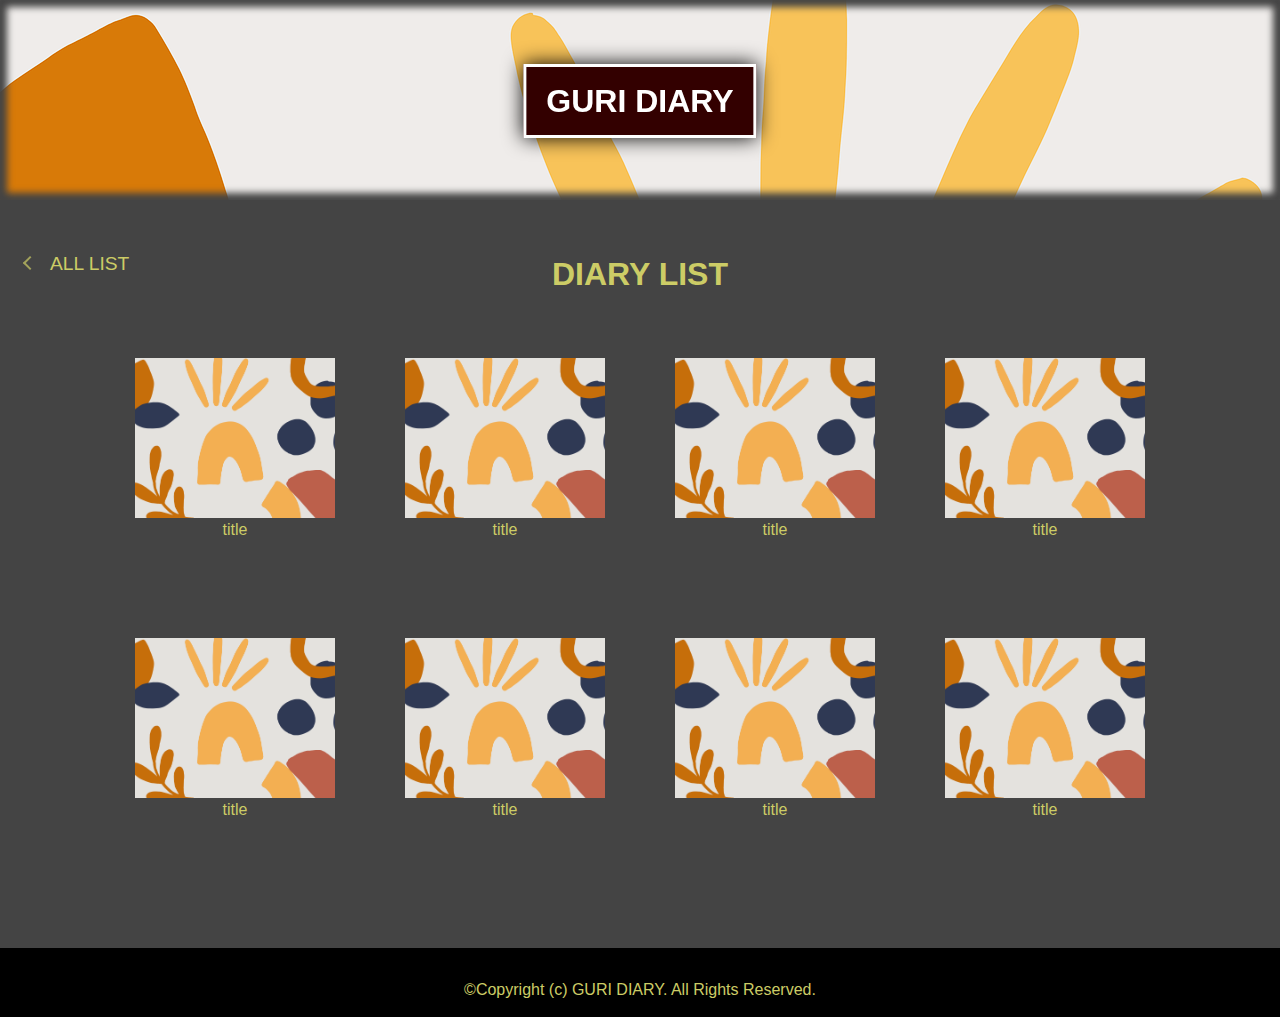
<file: article-list-diary.html>
<!DOCTYPE html>
<html lang="ja">
<head>
    <meta charset="UTF-8">
    <meta http-equiv="X-UA-Compatible" swiper-sdivde="IE=edge">
    <meta name="viewport" swiper-sdivde="width=device-width, initial-scale=1.0">
    <meta name="viewport" content="width=device-width,initial-scale=1">
    <link rel="icon" href="img/favicon.png">
    <link rel="stylesheet" href="css/article-list-genre.css">
    <link rel="stylesheet" href="css/sanitize.css">
    <title>GURI DIARY 日記</title>
</head>
<body>
    <header>
        <h1 class="article-site-title">GURI DIARY</h1>
    </header>

    <main class="article-list-main">
        <h2 class="article-list-title">DIARY LIST</h2>

        <div class="all-list-link">
            <a href="article-list.html">ALL LIST</a>
        </div>
        <div class="al-l-left">
            <span></span>
        </div>

        <!-- 記事のlinkを追加 -->
        <ul class="article-list">
            <li>
                <a href="article.html"><img src="img/background.png" alt="">title</a>
            </li>
            <li>
                <a href="article.html"><img src="img/background.png" alt="">title</a>
            </li>
            <li>
                <a href="article.html"><img src="img/background.png" alt="">title</a>
            </li>
            <li>
                <a href="article.html"><img src="img/background.png" alt="">title</a>
            </li>
            <li>
                <a href="article.html"><img src="img/background.png" alt="">title</a>
            </li>
            <li>
                <a href="article.html"><img src="img/background.png" alt="">title</a>
            </li>
            <li>
                <a href="article.html"><img src="img/background.png" alt="">title</a>
            </li>
            <li>
                <a href="article.html"><img src="img/background.png" alt="">title</a>
            </li>
        </ul>

        <div class="article-pagination">
            <!-- <a href=""><span class="p-left"></span></a>
            <p class="p-number">1 / 2</p>
            <a href=""><span class="p-right"></span></a> -->
        </div>    
    </main>

    <footer>
        <p>&copy;Copyright (c) GURI DIARY. All Rights Reserved.</p>
    </footer>
    
</body>
</html>
</file>
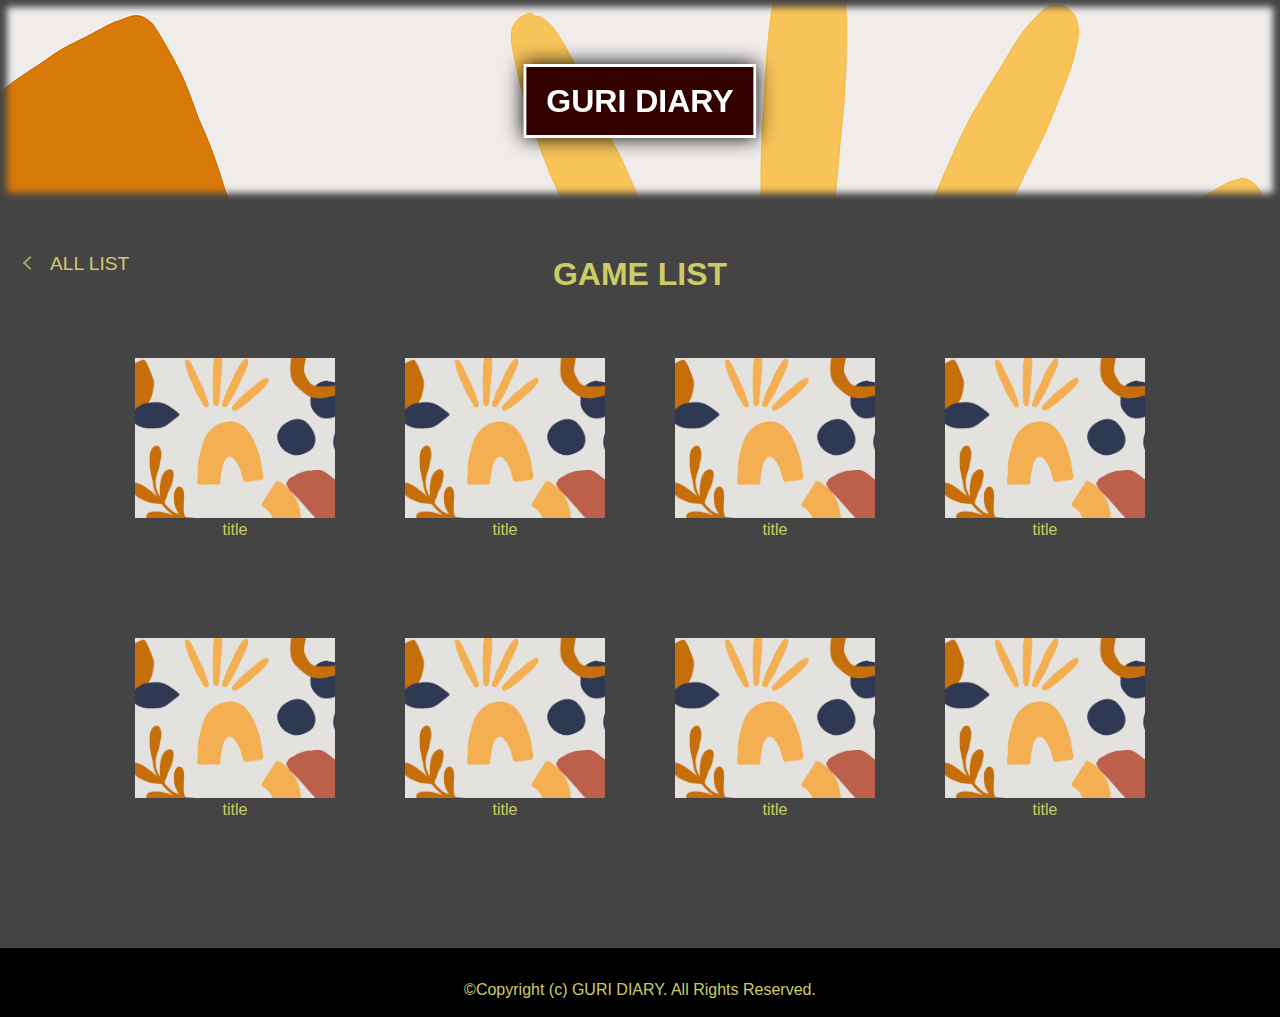
<file: article-list-game.html>
<!DOCTYPE html>
<html lang="ja">
<head>
    <meta charset="UTF-8">
    <meta http-equiv="X-UA-Compatible" swiper-sdivde="IE=edge">
    <meta name="viewport" swiper-sdivde="width=device-width, initial-scale=1.0">
    <meta name="viewport" content="width=device-width,initial-scale=1">
    <link rel="icon" href="img/favicon.png">
    <link rel="stylesheet" href="css/article-list-genre.css">
    <link rel="stylesheet" href="css/sanitize.css">
    <title>GURI DIARY</title>
</head>
<body>
    <header>
        <h1 class="article-site-title">GURI DIARY</h1>
    </header>

    <main class="article-list-main">
        <h2 class="article-list-title">GAME LIST</h2>
        
        <div class="all-list-link">
            <a href="article-list.html">ALL LIST</a>
        </div>
        <div class="al-l-left">
            <span></span>
        </div>

        <!-- 記事のlinkを追加 -->
        <ul class="article-list">
            <li>
                <a href="article.html"><img src="img/background.png" alt="">title</a>
            </li>
            <li>
                <a href="article.html"><img src="img/background.png" alt="">title</a>
            </li>
            <li>
                <a href="article.html"><img src="img/background.png" alt="">title</a>
            </li>
            <li>
                <a href="article.html"><img src="img/background.png" alt="">title</a>
            </li>
            <li>
                <a href="article.html"><img src="img/background.png" alt="">title</a>
            </li>
            <li>
                <a href="article.html"><img src="img/background.png" alt="">title</a>
            </li>
            <li>
                <a href="article.html"><img src="img/background.png" alt="">title</a>
            </li>
            <li>
                <a href="article.html"><img src="img/background.png" alt="">title</a>
            </li>
        </ul>

        <div class="article-pagination">
            <!-- <a href=""><span class="p-left"></span></a>
            <p class="p-number">1 / 2</p>
            <a href=""><span class="p-right"></span></a> -->
        </div>    
    </main>

    <footer>
        <p>&copy;Copyright (c) GURI DIARY. All Rights Reserved.</p>
    </footer>
    
</body>
</html>
</file>
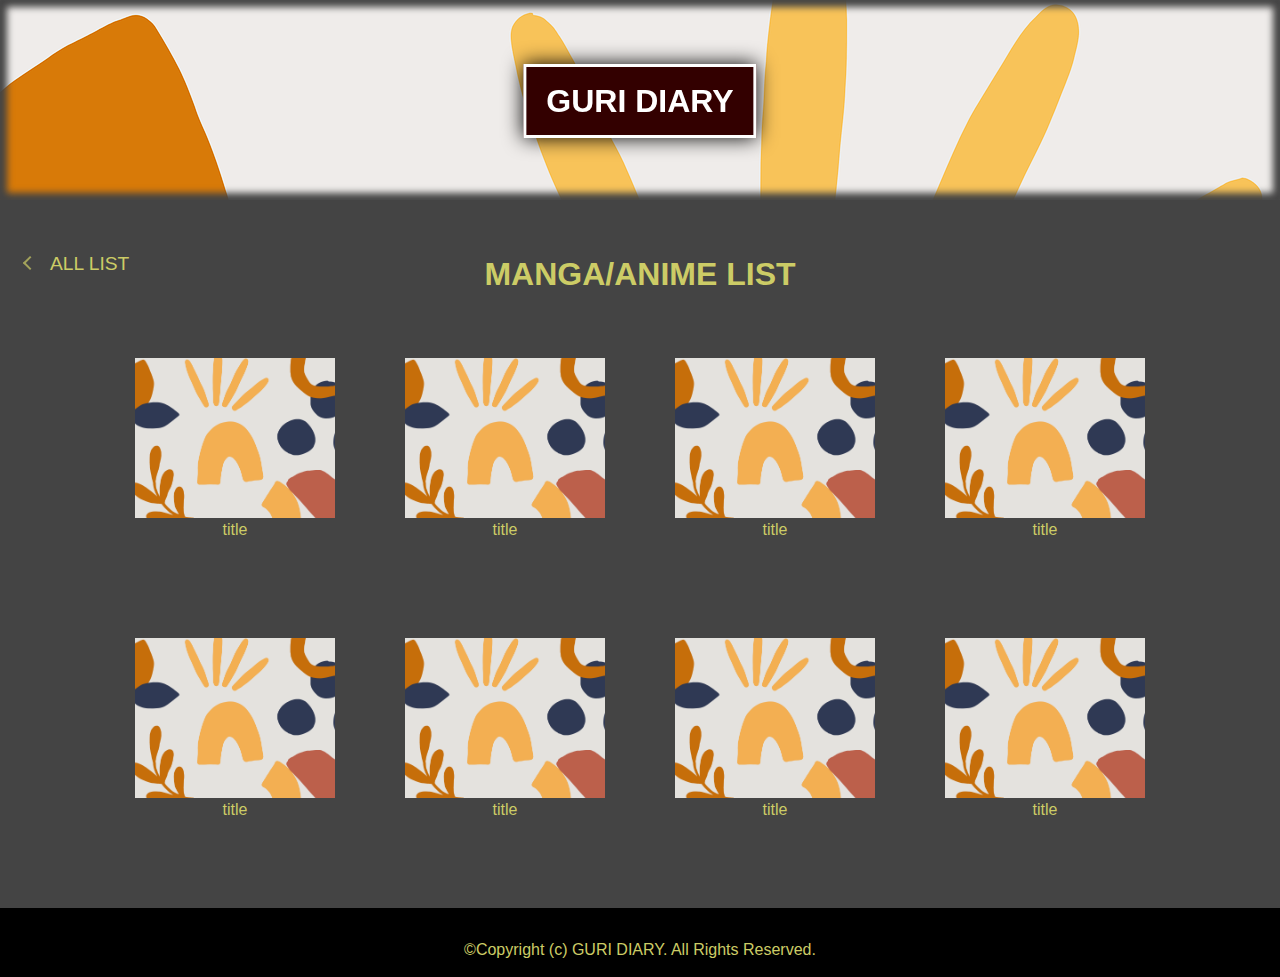
<file: article-list-mangaAnime.html>
<!DOCTYPE html>
<html lang="ja">
<head>
    <meta charset="UTF-8">
    <meta http-equiv="X-UA-Compatible" swiper-sdivde="IE=edge">
    <meta name="viewport" swiper-sdivde="width=device-width, initial-scale=1.0">
    <meta name="viewport" content="width=device-width,initial-scale=1">
    <link rel="icon" href="img/favicon.png">
    <link rel="stylesheet" href="css/article-list-genre.css">
    <link rel="stylesheet" href="css/sanitize.css">
    <title>GURI DIARY</title>
</head>
<body>
    <header>
        <h1 class="article-site-title">GURI DIARY</h1>
    </header>

    <main class="article-list-main">
        <h2 class="article-list-title">MANGA/ANIME LIST</h2>
        
        <div class="all-list-link">
            <a href="article-list.html">ALL LIST</a>
        </div>
        <div class="al-l-left">
            <span></span>
        </div>

        <!-- 記事のlinkを追加 -->
        <ul class="article-list">
            <li>
                <a href="article.html"><img src="img/background.png" alt="">title</a>
            </li>
            <li>
                <a href="article.html"><img src="img/background.png" alt="">title</a>
            </li>
            <li>
                <a href="article.html"><img src="img/background.png" alt="">title</a>
            </li>
            <li>
                <a href="article.html"><img src="img/background.png" alt="">title</a>
            </li>
            <li>
                <a href="article.html"><img src="img/background.png" alt="">title</a>
            </li>
            <li>
                <a href="article.html"><img src="img/background.png" alt="">title</a>
            </li>
            <li>
                <a href="article.html"><img src="img/background.png" alt="">title</a>
            </li>
            <li>
                <a href="article.html"><img src="img/background.png" alt="">title</a>
            </li>
        </ul>

        <!-- <div class="article-pagination">
            <a href=""><span class="p-left"></span></a>
            <p class="p-number">1 / 2</p>
            <a href=""><span class="p-right"></span></a>
        </div>     -->
    </main>

    <footer>
        <p>&copy;Copyright (c) GURI DIARY. All Rights Reserved.</p>
    </footer>
    
</body>
</html>
</file>
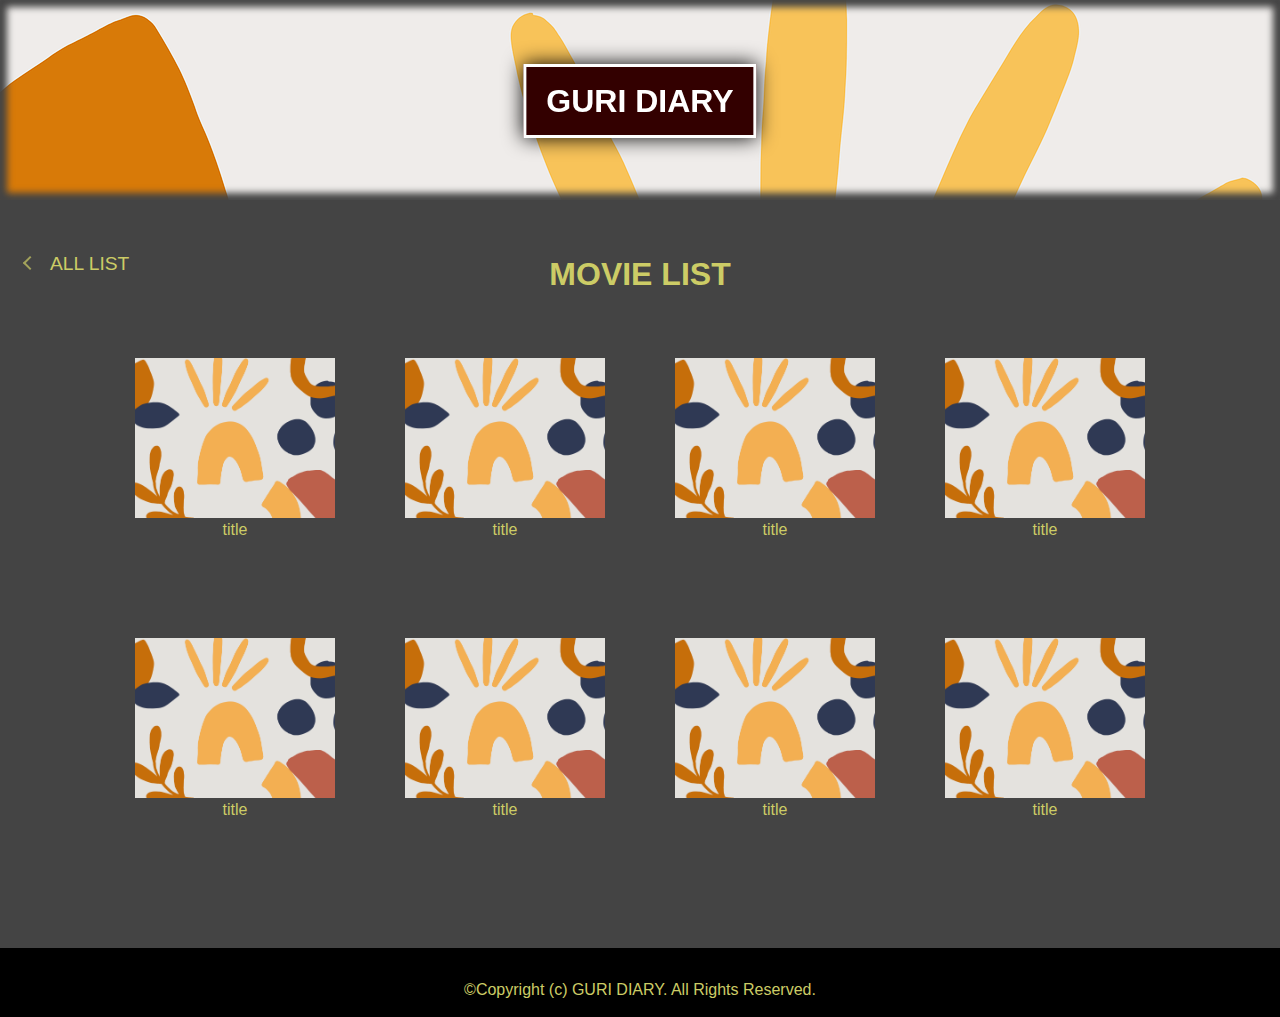
<file: article-list-movie.html>
<!DOCTYPE html>
<html lang="ja">
<head>
    <meta charset="UTF-8">
    <meta http-equiv="X-UA-Compatible" swiper-sdivde="IE=edge">
    <meta name="viewport" swiper-sdivde="width=device-width, initial-scale=1.0">
    <meta name="viewport" content="width=device-width,initial-scale=1">
    <link rel="icon" href="img/favicon.png">
    <link rel="stylesheet" href="css/article-list-genre.css">
    <link rel="stylesheet" href="css/sanitize.css">
    <title>GURI DIARY</title>
</head>
<body>
    <header>
        <h1 class="article-site-title">GURI DIARY</h1>
    </header>

    <main class="article-list-main">
        <h2 class="article-list-title">MOVIE LIST</h2>
        
        <div class="all-list-link">
            <a href="article-list.html">ALL LIST</a>
        </div>
        <div class="al-l-left">
            <span></span>
        </div>

        <!-- 記事のlinkを追加 -->
        <ul class="article-list">
            <li>
                <a href="article.html"><img src="img/background.png" alt="">title</a>
            </li>
            <li>
                <a href="article.html"><img src="img/background.png" alt="">title</a>
            </li>
            <li>
                <a href="article.html"><img src="img/background.png" alt="">title</a>
            </li>
            <li>
                <a href="article.html"><img src="img/background.png" alt="">title</a>
            </li>
            <li>
                <a href="article.html"><img src="img/background.png" alt="">title</a>
            </li>
            <li>
                <a href="article.html"><img src="img/background.png" alt="">title</a>
            </li>
            <li>
                <a href="article.html"><img src="img/background.png" alt="">title</a>
            </li>
            <li>
                <a href="article.html"><img src="img/background.png" alt="">title</a>
            </li>
        </ul>

        <div class="article-pagination">
            <!-- <a href=""><span class="p-left"></span></a>
            <p class="p-number">1 / 2</p>
            <a href=""><span class="p-right"></span></a> -->
        </div>    
    </main>

    <footer>
        <p>&copy;Copyright (c) GURI DIARY. All Rights Reserved.</p>
    </footer>
    
</body>
</html>
</file>
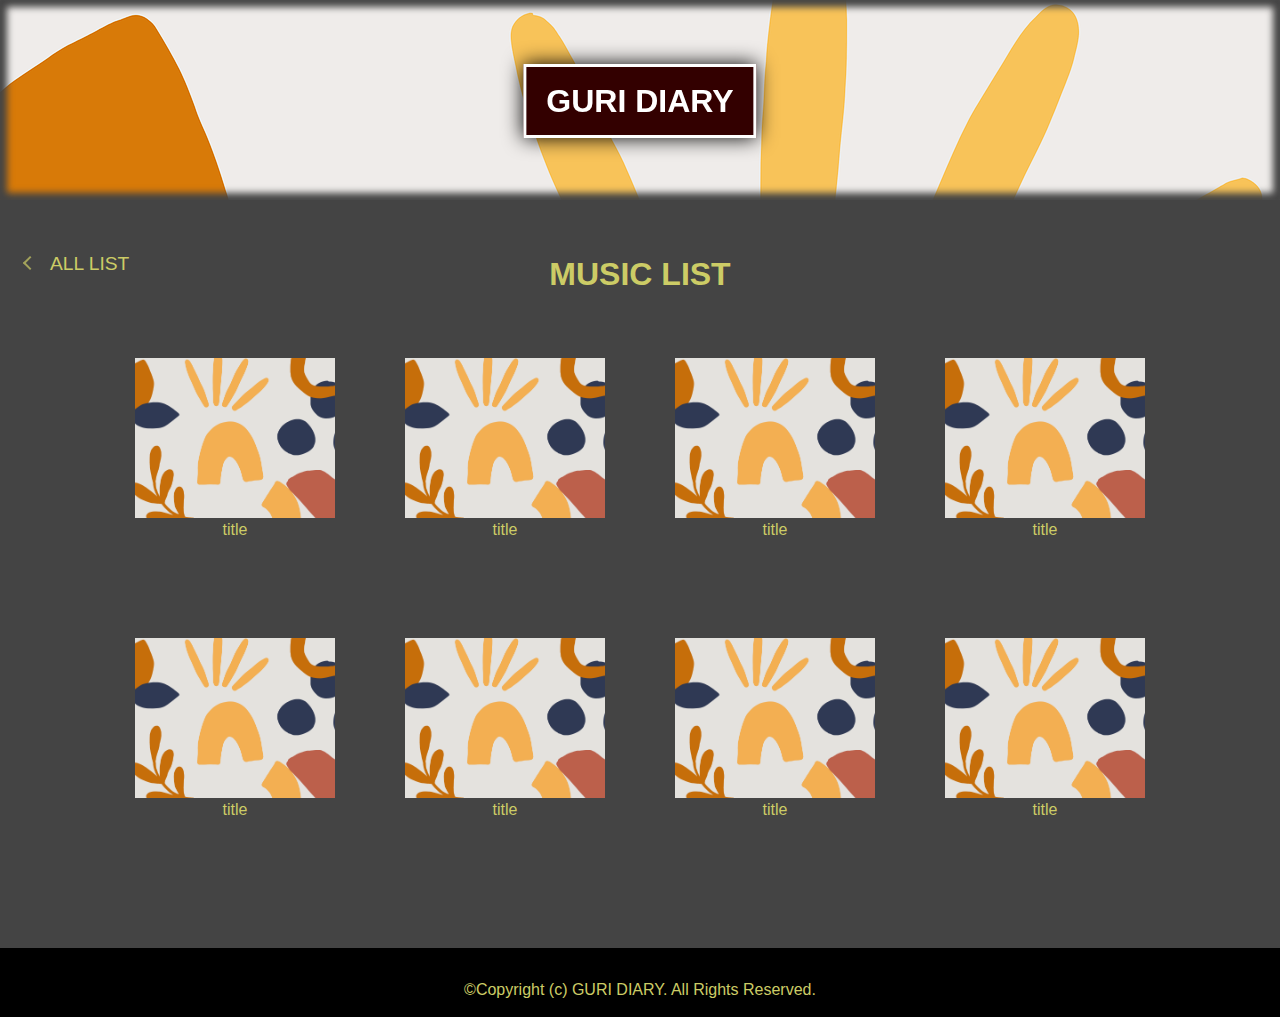
<file: article-list-music.html>
<!DOCTYPE html>
<html lang="ja">
<head>
    <meta charset="UTF-8">
    <meta http-equiv="X-UA-Compatible" swiper-sdivde="IE=edge">
    <meta name="viewport" swiper-sdivde="width=device-width, initial-scale=1.0">
    <meta name="viewport" content="width=device-width,initial-scale=1">

    <link rel="icon" href="img/favicon.png">
    <link rel="stylesheet" href="css/article-list-genre.css">
    <link rel="stylesheet" href="css/sanitize.css">
    <title>GURI DIARY</title>
</head>
<body>
    <header>
        <h1 class="article-site-title">GURI DIARY</h1>
    </header>

    <main class="article-list-main">
        <h2 class="article-list-title">MUSIC LIST</h2>

        <div class="all-list-link">
            <a href="article-list.html">ALL LIST</a>
        </div>
        <div class="al-l-left">
            <span></span>
        </div>
        
        <!-- 記事のlinkを追加 -->
        <ul class="article-list">
            <li>
                <a href="article.html"><img src="img/background.png" alt="">title</a>
            </li>
            <li>
                <a href="article.html"><img src="img/background.png" alt="">title</a>
            </li>
            <li>
                <a href="article.html"><img src="img/background.png" alt="">title</a>
            </li>
            <li>
                <a href="article.html"><img src="img/background.png" alt="">title</a>
            </li>
            <li>
                <a href="article.html"><img src="img/background.png" alt="">title</a>
            </li>
            <li>
                <a href="article.html"><img src="img/background.png" alt="">title</a>
            </li>
            <li>
                <a href="article.html"><img src="img/background.png" alt="">title</a>
            </li>
            <li>
                <a href="article.html"><img src="img/background.png" alt="">title</a>
            </li>
        </ul>

        <div class="article-pagination">
            <!-- <a href=""><span class="p-left"></span></a>
            <p class="p-number">1 / 2</p>
            <a href=""><span class="p-right"></span></a> -->
        </div>    
    </main>

    <footer>
        <p>&copy;Copyright (c) GURI DIARY. All Rights Reserved.</p>
    </footer>
    
</body>
</html>
</file>
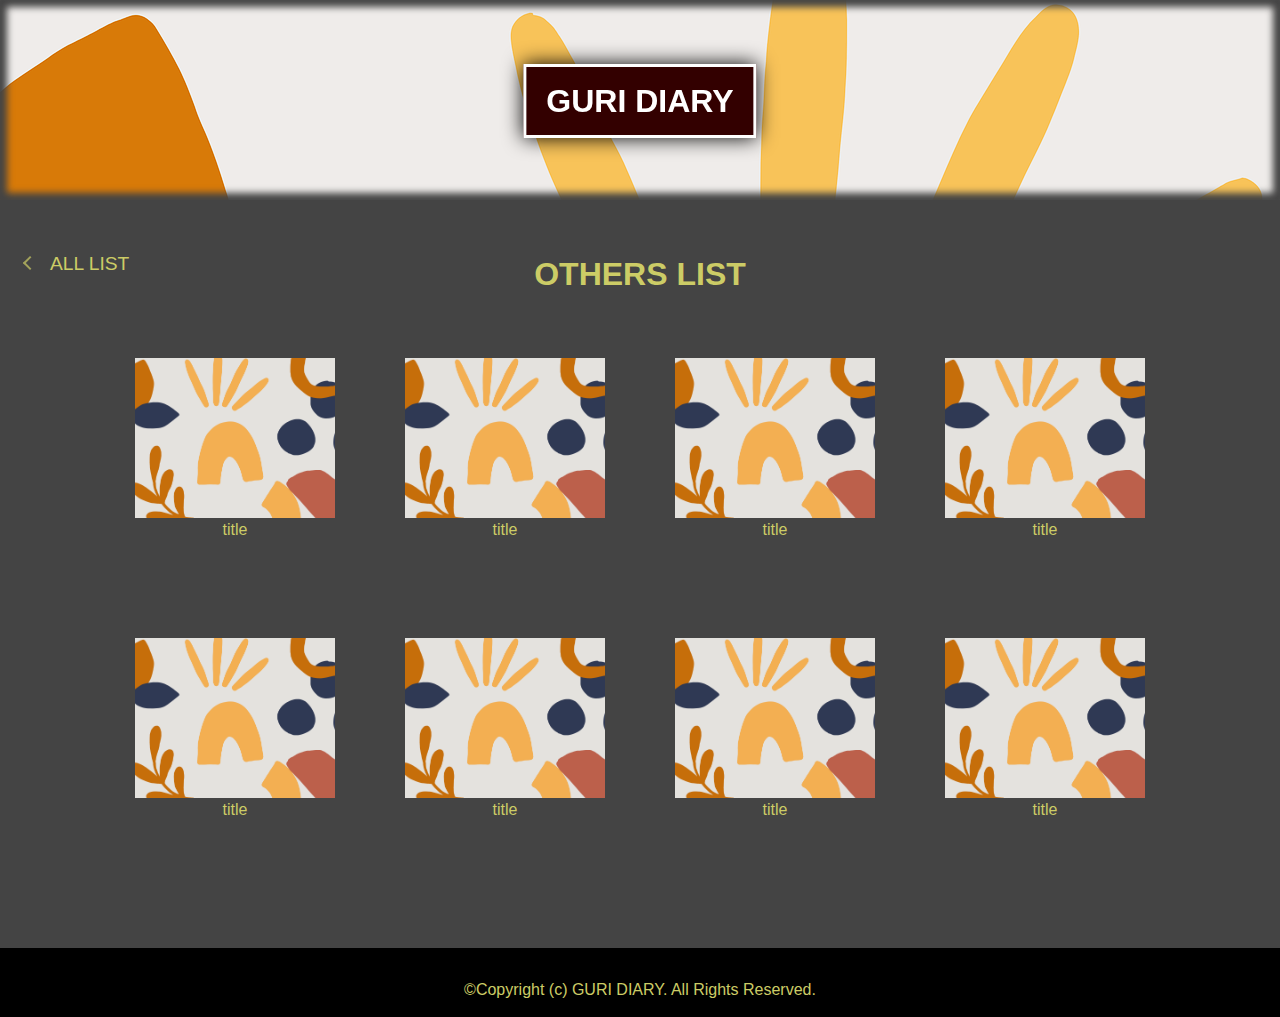
<file: article-list-others.html>
<!DOCTYPE html>
<html lang="ja">
<head>
    <meta charset="UTF-8">
    <meta http-equiv="X-UA-Compatible" swiper-sdivde="IE=edge">
    <meta name="viewport" swiper-sdivde="width=device-width, initial-scale=1.0">
    <meta name="viewport" content="width=device-width,initial-scale=1">

    <link rel="icon" href="img/favicon.png">
    <link rel="stylesheet" href="css/article-list-genre.css">
    <link rel="stylesheet" href="css/sanitize.css">
    <title>GURI DIARY</title>
</head>
<body>
    <header>
        <h1 class="article-site-title">GURI DIARY</h1>
    </header>

    <main class="article-list-main">
        <h2 class="article-list-title">OTHERS LIST</h2>

        <div class="all-list-link">
            <a href="article-list.html">ALL LIST</a>
        </div>
        <div class="al-l-left">
            <span></span>
        </div>
        
        <!-- 記事のlinkを追加 -->
        <ul class="article-list">
            <li>
                <a href="article.html"><img src="img/background.png" alt="">title</a>
            </li>
            <li>
                <a href="article.html"><img src="img/background.png" alt="">title</a>
            </li>
            <li>
                <a href="article.html"><img src="img/background.png" alt="">title</a>
            </li>
            <li>
                <a href="article.html"><img src="img/background.png" alt="">title</a>
            </li>
            <li>
                <a href="article.html"><img src="img/background.png" alt="">title</a>
            </li>
            <li>
                <a href="article.html"><img src="img/background.png" alt="">title</a>
            </li>
            <li>
                <a href="article.html"><img src="img/background.png" alt="">title</a>
            </li>
            <li>
                <a href="article.html"><img src="img/background.png" alt="">title</a>
            </li>
        </ul>

        <div class="article-pagination">
            <!-- <a href=""><span class="p-left"></span></a>
            <p class="p-number">1 / 2</p>
            <a href=""><span class="p-right"></span></a> -->
        </div>    
    </main>

    <footer>
        <p>&copy;Copyright (c) GURI DIARY. All Rights Reserved.</p>
    </footer>
    
</body>
</html>
</file>
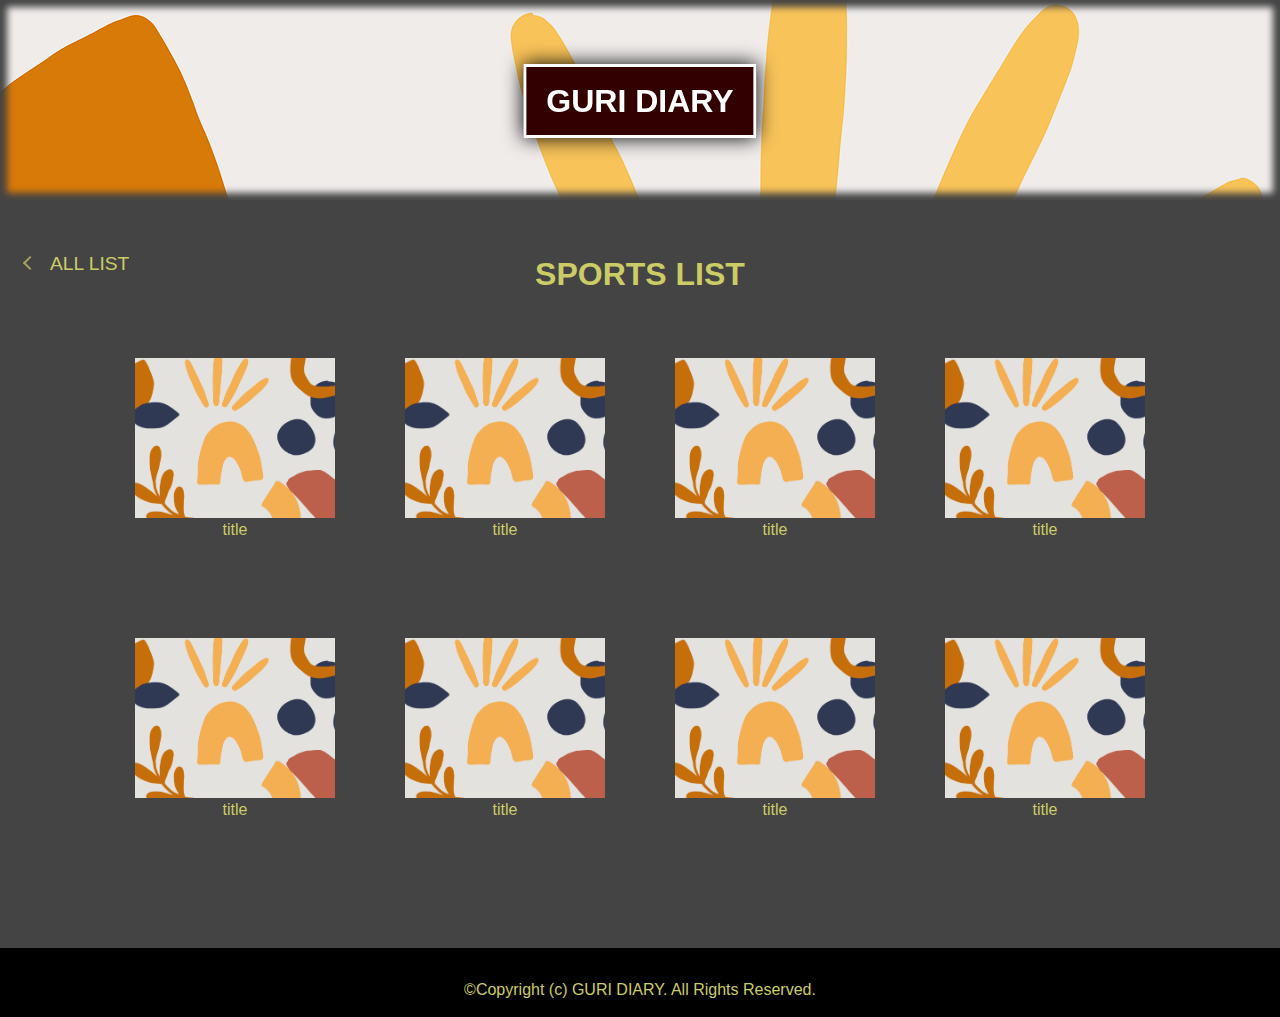
<file: article-list-sports.html>
<!DOCTYPE html>
<html lang="ja">
<head>
    <meta charset="UTF-8">
    <meta http-equiv="X-UA-Compatible" swiper-sdivde="IE=edge">
    <meta name="viewport" swiper-sdivde="width=device-width, initial-scale=1.0">
    <meta name="viewport" content="width=device-width,initial-scale=1">

    <link rel="icon" href="img/favicon.png">
    <link rel="stylesheet" href="css/article-list-genre.css">
    <link rel="stylesheet" href="css/sanitize.css">
    <title>GURI DIARY</title>
</head>
<body>
    <header>
        <h1 class="article-site-title">GURI DIARY</h1>
    </header>

    <main class="article-list-main">
        <h2 class="article-list-title">SPORTS LIST</h2>

        <div class="all-list-link">
            <a href="article-list.html">ALL LIST</a>
        </div>
        <div class="al-l-left">
            <span></span>
        </div>
        
        <!-- 記事のlinkを追加 -->
        <ul class="article-list">
            <li>
                <a href="article.html"><img src="img/background.png" alt="">title</a>
            </li>
            <li>
                <a href="article.html"><img src="img/background.png" alt="">title</a>
            </li>
            <li>
                <a href="article.html"><img src="img/background.png" alt="">title</a>
            </li>
            <li>
                <a href="article.html"><img src="img/background.png" alt="">title</a>
            </li>
            <li>
                <a href="article.html"><img src="img/background.png" alt="">title</a>
            </li>
            <li>
                <a href="article.html"><img src="img/background.png" alt="">title</a>
            </li>
            <li>
                <a href="article.html"><img src="img/background.png" alt="">title</a>
            </li>
            <li>
                <a href="article.html"><img src="img/background.png" alt="">title</a>
            </li>
        </ul>

        <div class="article-pagination">
            <!-- <a href=""><span class="p-left"></span></a>
            <p class="p-number">1 / 2</p>
            <a href=""><span class="p-right"></span></a> -->
        </div>    
    </main>

    <footer>
        <p>&copy;Copyright (c) GURI DIARY. All Rights Reserved.</p>
    </footer>
    
</body>
</html>
</file>
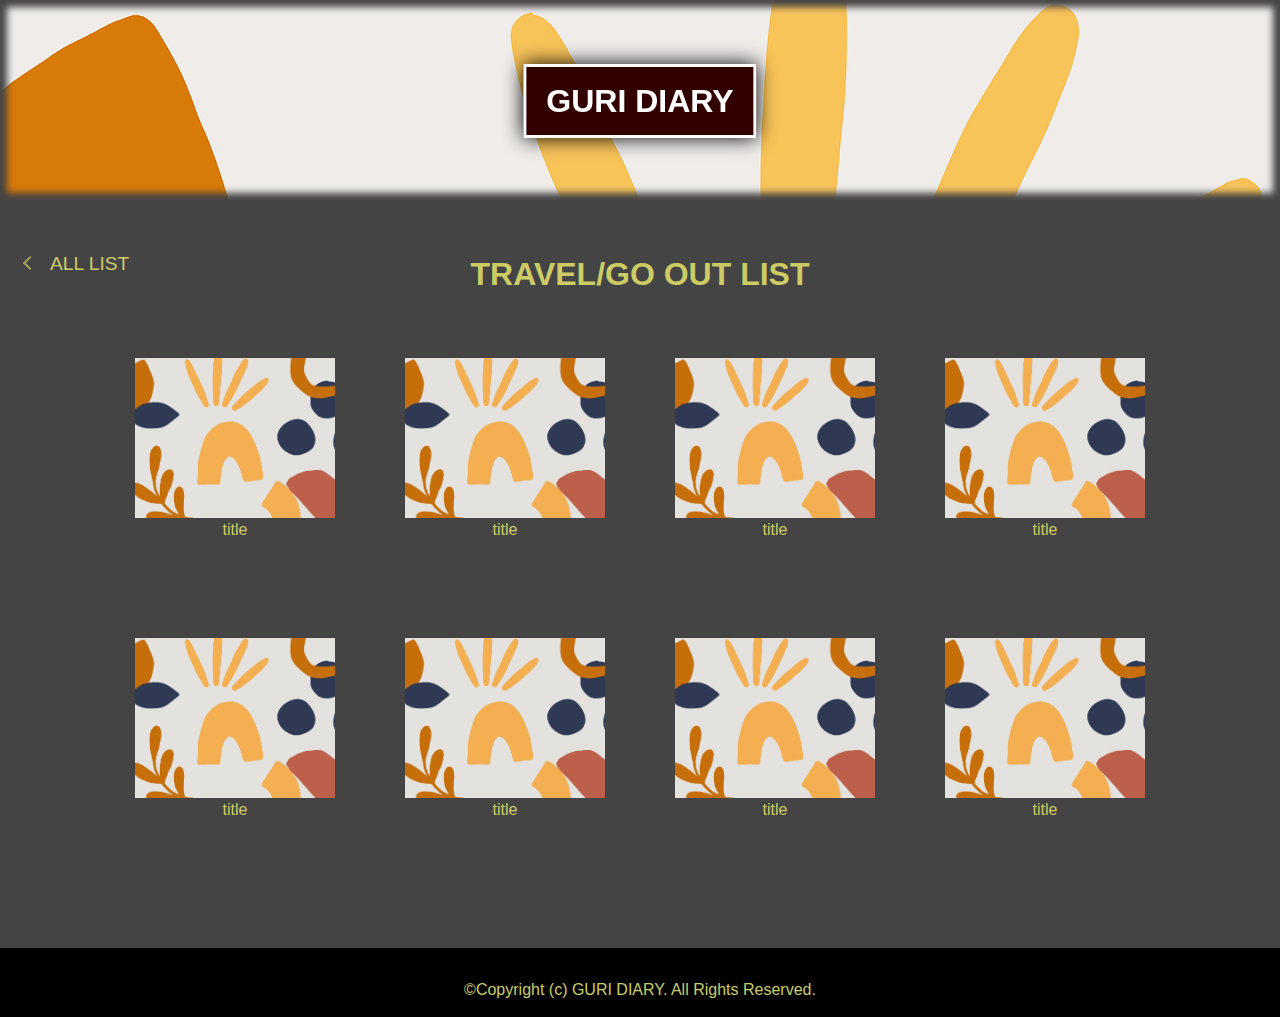
<file: article-list-travelGoOut.html>
<!DOCTYPE html>
<html lang="ja">
<head>
    <meta charset="UTF-8">
    <meta http-equiv="X-UA-Compatible" swiper-sdivde="IE=edge">
    <meta name="viewport" swiper-sdivde="width=device-width, initial-scale=1.0">
    <meta name="viewport" content="width=device-width,initial-scale=1">

    <link rel="icon" href="img/favicon.png">
    <link rel="stylesheet" href="css/article-list-genre.css">
    <link rel="stylesheet" href="css/sanitize.css">
    <title>GURI DIARY</title>
</head>
<body>
    <header>
        <h1 class="article-site-title">GURI DIARY</h1>
    </header>

    <main class="article-list-main">
        <h2 class="article-list-title">TRAVEL/GO OUT LIST</h2>

        <div class="all-list-link">
            <a href="article-list.html">ALL LIST</a>
        </div>
        <div class="al-l-left">
            <span></span>
        </div>
        
        <!-- 記事のlinkを追加 -->
        <ul class="article-list">
            <li>
                <a href="article.html"><img src="img/background.png" alt="">title</a>
            </li>
            <li>
                <a href="article.html"><img src="img/background.png" alt="">title</a>
            </li>
            <li>
                <a href="article.html"><img src="img/background.png" alt="">title</a>
            </li>
            <li>
                <a href="article.html"><img src="img/background.png" alt="">title</a>
            </li>
            <li>
                <a href="article.html"><img src="img/background.png" alt="">title</a>
            </li>
            <li>
                <a href="article.html"><img src="img/background.png" alt="">title</a>
            </li>
            <li>
                <a href="article.html"><img src="img/background.png" alt="">title</a>
            </li>
            <li>
                <a href="article.html"><img src="img/background.png" alt="">title</a>
            </li>
        </ul>

        <div class="article-pagination">
            <!-- <a href=""><span class="p-left"></span></a>
            <p class="p-number">1 / 2</p>
            <a href=""><span class="p-right"></span></a> -->
        </div>    
    </main>

    <footer>
        <p>&copy;Copyright (c) GURI DIARY. All Rights Reserved.</p>
    </footer>
    
</body>
</html>
</file>
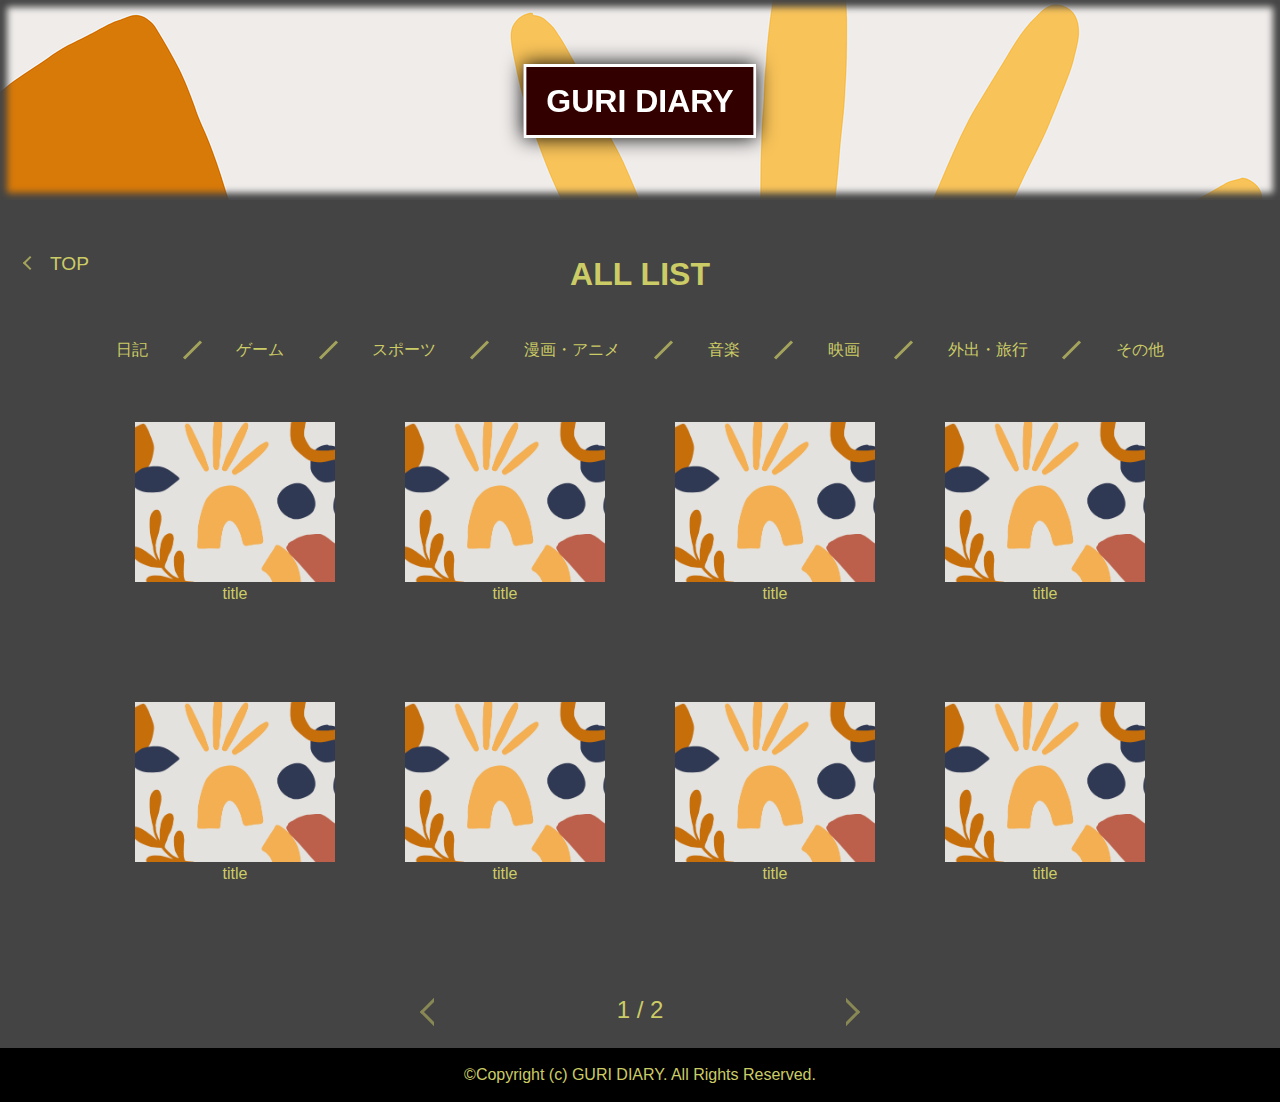
<file: article-list.html>
<!DOCTYPE html>
<html lang="ja">
<head>
    <meta charset="UTF-8">
    <meta http-equiv="X-UA-Compatible" swiper-sdivde="IE=edge">
    <meta name="viewport" swiper-sdivde="width=device-width, initial-scale=1.0">
    <meta name="viewport" content="width=device-width,initial-scale=1">
    <link rel="icon" href="img/favicon.png">
    <link rel="stylesheet" href="css/article-list.css">
    <link rel="stylesheet" href="css/sanitize.css">
    <title>GURI DIARY</title>
</head>
<body>
    <header>
        <h1 class="article-site-title">GURI DIARY</h1>
    </header>

    <main class="article-list-main">
        <h2 class="article-list-title">ALL LIST</h2>

        <div class="all-list-link">
            <a href="index.html">TOP</a>
        </div>
        <div class="al-l-left">
            <span></span>
        </div>

        <ul class="article-nav">
            <li><a href="article-list-diary.html">日記</a></li>
            <span class="separation"></span>
            <li><a href="article-list-game.html">ゲーム</a></li>
            <span class="separation"></span>
            <li><a href="article-list-sports.html">スポーツ</a></li>
            <span class="separation"></span>
            <li><a href="article-list-mangaAnime.html">漫画・アニメ</a></li>
            <span class="separation"></span>
            <li><a href="article-list-music.html">音楽</a></li>
            <span class="separation"></span>
            <li><a href="article-list-movie.html">映画</a></li>
            <span class="separation"></span>
            <li><a href="article-list-travelGoOut.html">外出・旅行</a></li>
            <span class="separation"></span>
            <li><a href="article-list-others.html">その他</a></li>
        </ul>
        
        <!-- 記事のlinkを追加 -->
        <ul class="article-list">
            <li>
                <a href="article.html"><img src="img/background.png" alt="">title</a>
            </li>
            <li>
                <a href="article.html"><img src="img/background.png" alt="">title</a>
            </li>
            <li>
                <a href="article.html"><img src="img/background.png" alt="">title</a>
            </li>
            <li>
                <a href="article.html"><img src="img/background.png" alt="">title</a>
            </li>
            <li>
                <a href="article.html"><img src="img/background.png" alt="">title</a>
            </li>
            <li>
                <a href="article.html"><img src="img/background.png" alt="">title</a>
            </li>
            <li>
                <a href="article.html"><img src="img/background.png" alt="">title</a>
            </li>
            <li>
                <a href="article.html"><img src="img/background.png" alt="">title</a>
            </li>
        </ul>

        <div class="article-pagination">
            <a href="#"><span class="p-left"></span></a>
            <p class="p-number">1 / 2</p>
            <a href="article-list2.html"><span class="p-right"></span></a>
        </div>
    </main>

    <footer>
        <p>&copy;Copyright (c) GURI DIARY. All Rights Reserved.</p>
    </footer>
    
</body>
</html>
</file>
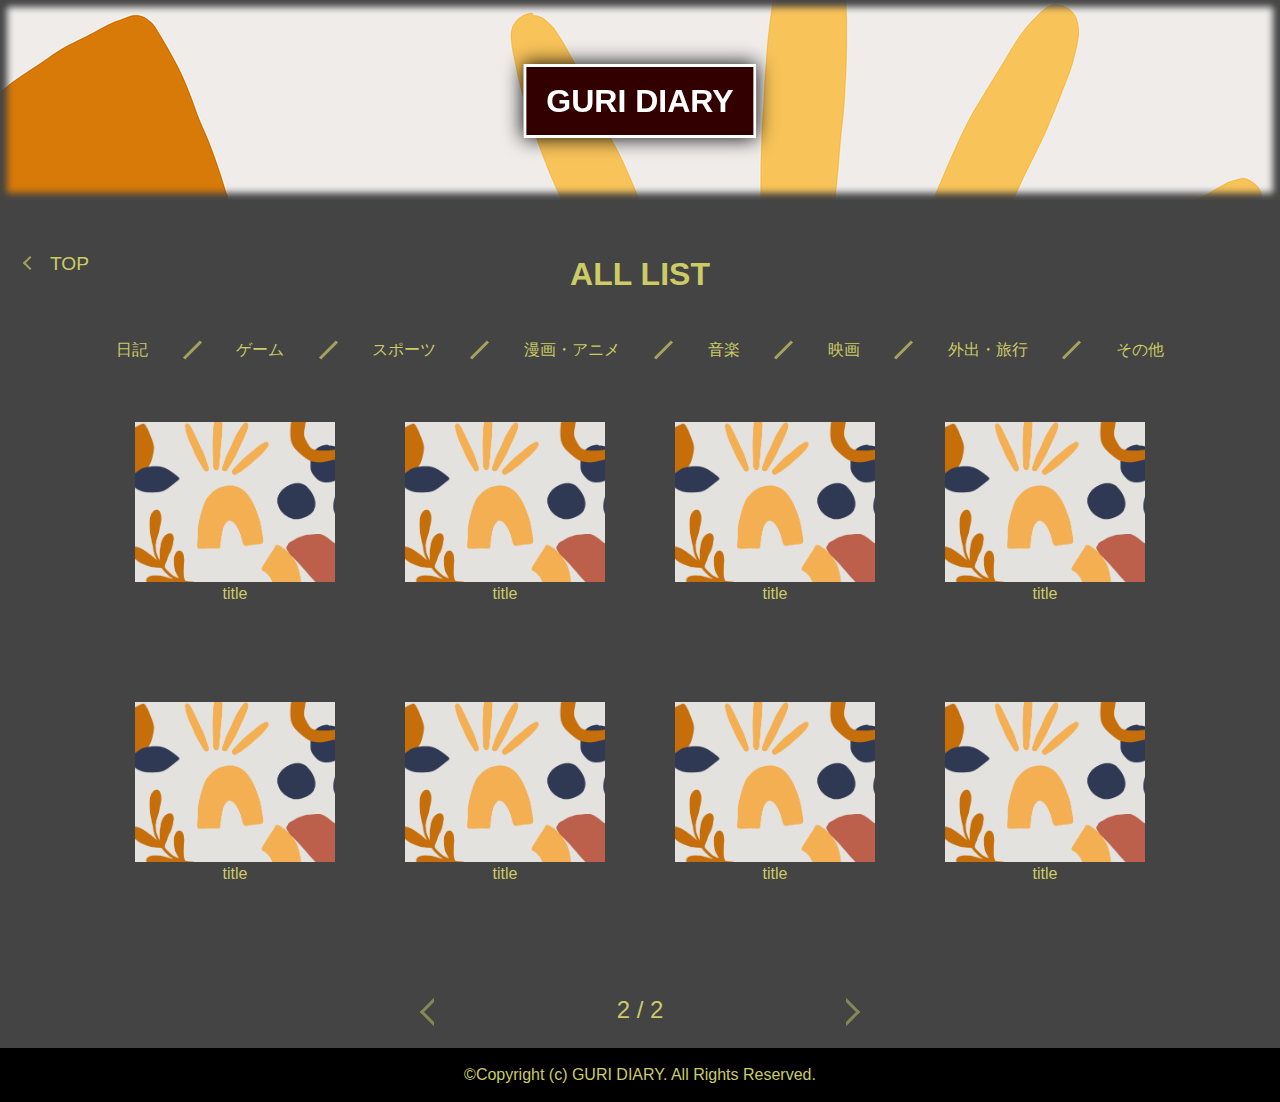
<file: article-list2.html>
<!DOCTYPE html>
<html lang="ja">
<head>
    <meta charset="UTF-8">
    <meta http-equiv="X-UA-Compatible" swiper-sdivde="IE=edge">
    <meta name="viewport" swiper-sdivde="width=device-width, initial-scale=1.0">
    <meta name="viewport" content="width=device-width,initial-scale=1">
    <link rel="icon" href="img/favicon.png">
    <link rel="stylesheet" href="css/article-list.css">
    <link rel="stylesheet" href="css/sanitize.css">
    <title>GURI DIARY</title>
</head>
<body>
    <header>
        <h1 class="article-site-title">GURI DIARY</h1>
    </header>

    <main class="article-list-main">
        <h2 class="article-list-title">ALL LIST</h2>

        <div class="all-list-link">
            <a href="index.html">TOP</a>
        </div>
        <div class="al-l-left">
            <span></span>
        </div>

        <ul class="article-nav">
            <li><a href="article-list-diary.html">日記</a></li>
            <span class="separation"></span>
            <li><a href="article-list-game.html">ゲーム</a></li>
            <span class="separation"></span>
            <li><a href="article-list-sports.html">スポーツ</a></li>
            <span class="separation"></span>
            <li><a href="article-list-mangaAnime.html">漫画・アニメ</a></li>
            <span class="separation"></span>
            <li><a href="article-list-music.html">音楽</a></li>
            <span class="separation"></span>
            <li><a href="article-list-movie.html">映画</a></li>
            <span class="separation"></span>
            <li><a href="article-list-travelGoOut.html">外出・旅行</a></li>
            <span class="separation"></span>
            <li><a href="article-list-others.html">その他</a></li>
        </ul>
        
        <!-- 記事のlinkを追加 -->
        <ul class="article-list">
            <li>
                <a href="article.html"><img src="img/background.png" alt="">title</a>
            </li>
            <li>
                <a href="article.html"><img src="img/background.png" alt="">title</a>
            </li>
            <li>
                <a href="article.html"><img src="img/background.png" alt="">title</a>
            </li>
            <li>
                <a href="article.html"><img src="img/background.png" alt="">title</a>
            </li>
            <li>
                <a href="article.html"><img src="img/background.png" alt="">title</a>
            </li>
            <li>
                <a href="article.html"><img src="img/background.png" alt="">title</a>
            </li>
            <li>
                <a href="article.html"><img src="img/background.png" alt="">title</a>
            </li>
            <li>
                <a href="article.html"><img src="img/background.png" alt="">title</a>
            </li>
        </ul>

        <div class="article-pagination">
            <a href="article-list.html"><span class="p-left"></span></a>
            <p class="p-number">2 / 2</p>
            <a href="#"><span class="p-right"></span></a>
        </div>
    </main>

    <footer>
        <p>&copy;Copyright (c) GURI DIARY. All Rights Reserved.</p>
    </footer>
    
</body>
</html>
</file>
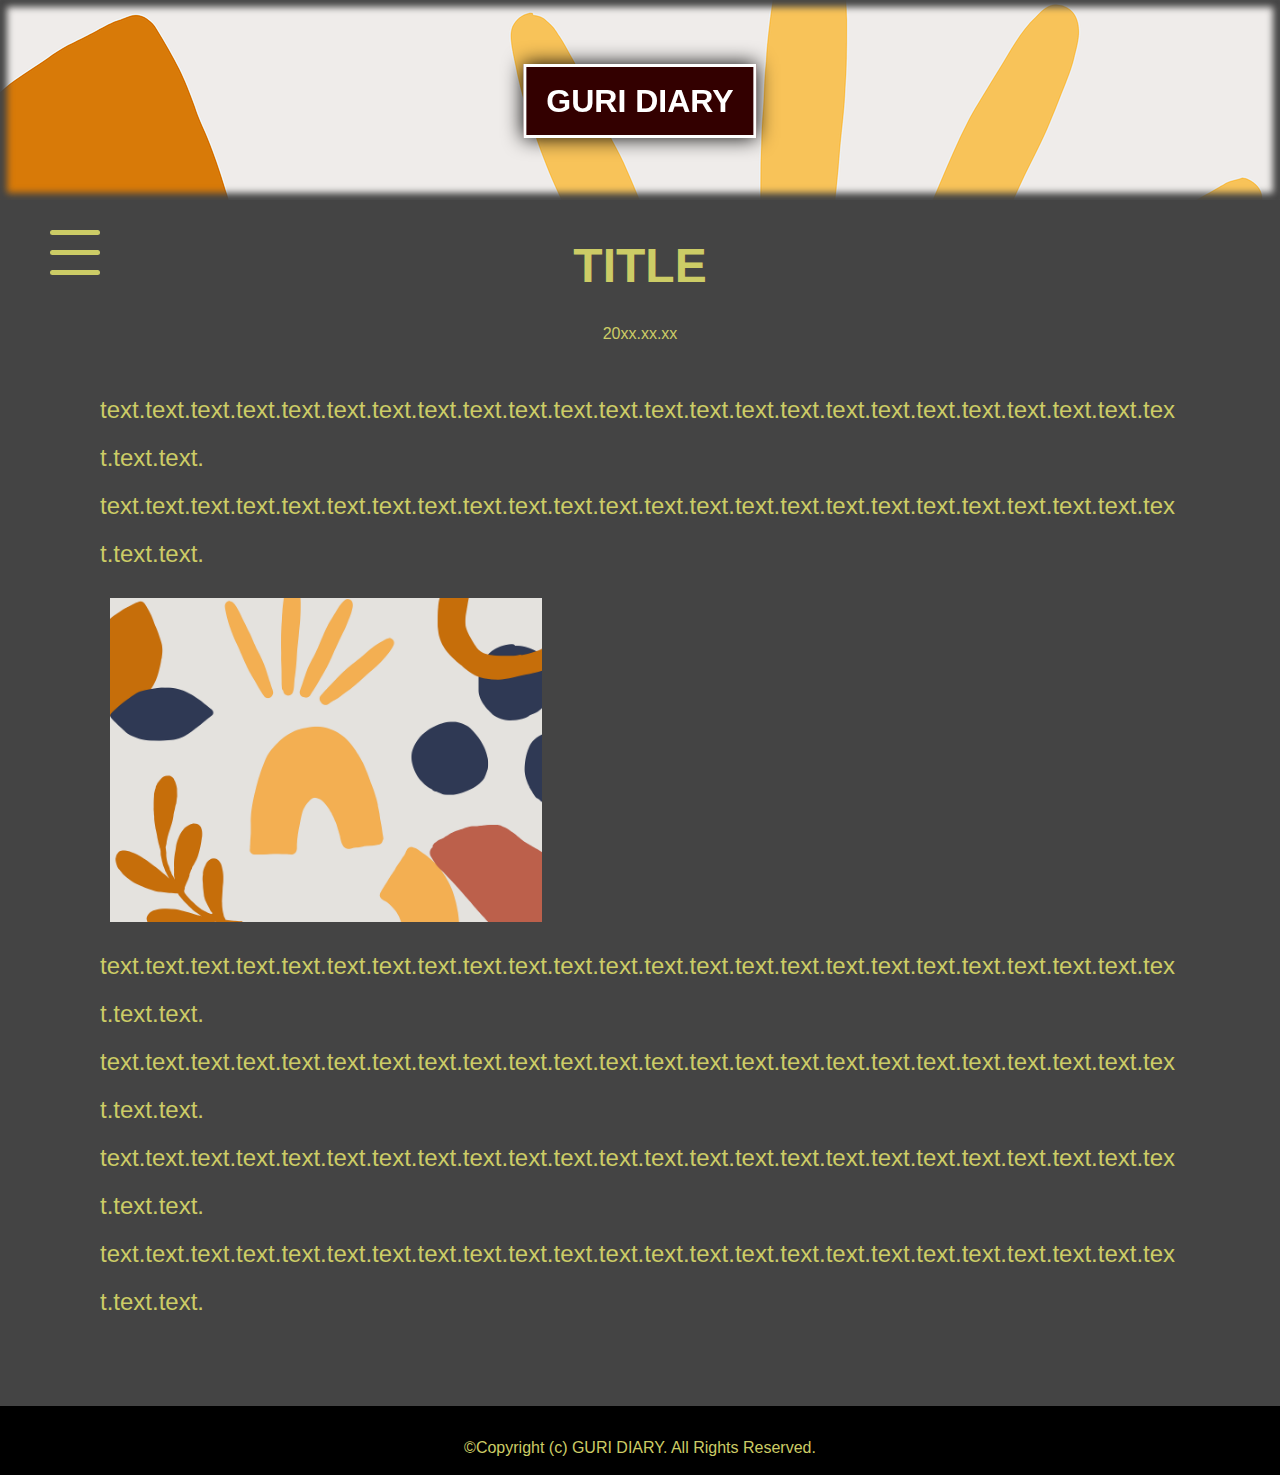
<file: article.html>
<!DOCTYPE html>
<html lang="ja">
<head>
    <meta charset="UTF-8">
    <meta http-equiv="X-UA-Compatible" swiper-sdivde="IE=edge">
    <meta name="viewport" swiper-sdivde="width=device-width, initial-scale=1.0">
    <meta name="viewport" content="width=device-width,initial-scale=1">
    <link rel="icon" href="img/favicon.png">
    <link rel="stylesheet" href="css/article-style.css">
    <link rel="stylesheet" href="css/sanitize.css">
    <title>GURI DIARY</title>
</head>
<body>
    <header>
        <h1 class="article-site-title">GURI DIARY</h1>
    </header>

    <nav id="nav">
        <h2 class="nav-title">GENRE</h2>
        <div class="hamburger-wrapper">
            <ul class="hamburger-menu">
                <li><a href="article-list-diary.html">日記</a></li>
                <li><a href="article-list-game.html">ゲーム</a></li>
                <li><a href="article-list-sports.html">スポーツ</a></li>
                <li><a href="article-list-mangaAnime.html">漫画・アニメ</a></li>
                <li><a href="article-list-music.html">音楽</a></li>
                <li><a href="article-list-movie.html">映画</a></li>
                <li><a href="article-list-travelGoOut.html">外出・旅行</a></li>
                <li><a href="article-list-others.html">その他</a></li>
            </ul>
        </div>
        <div class="all-list-link">
            <a href="article-list.html">ALL LIST</a>
        </div>
    </nav>

    <div id="hamburger">
        <span id="line1" class="line-visual"></span>
        <span id="line2" class="line-visual"></span>
        <span id="line3" class="line-visual"></span>
    </div>

    <main>
        <!-- タイトル -->
        <h2 class="article-title">TITLE</h2>
        <!-- 日付 -->
        <div class="date">
            <p>20xx.xx.xx</p>
        </div>
        <!-- 記事 -->
        <div class="article">
            <p>
                text.text.text.text.text.text.text.text.text.text.text.text.text.text.text.text.text.text.text.text.text.text.text.text.text.text. <br>
                text.text.text.text.text.text.text.text.text.text.text.text.text.text.text.text.text.text.text.text.text.text.text.text.text.text. <br>
                <img src="img/background.png" alt="">               
                text.text.text.text.text.text.text.text.text.text.text.text.text.text.text.text.text.text.text.text.text.text.text.text.text.text. <br>
                text.text.text.text.text.text.text.text.text.text.text.text.text.text.text.text.text.text.text.text.text.text.text.text.text.text. <br>
                text.text.text.text.text.text.text.text.text.text.text.text.text.text.text.text.text.text.text.text.text.text.text.text.text.text. <br>
                text.text.text.text.text.text.text.text.text.text.text.text.text.text.text.text.text.text.text.text.text.text.text.text.text.text. <br>
            </p>
        </div>

        <div class="article-pagination">
            <!-- <a href=""><span class="p-left"></span></a>
            <p class="p-number">1 / 2</p>
            <a href=""><span class="p-right"></span></a> -->
        </div>    
    </main>

    <footer>
        <p>&copy;Copyright (c) GURI DIARY. All Rights Reserved.</p>
    </footer>

    <script src="js/article.js"></script>
    
</body>
</html>
</file>
<file: css/article-list-genre.css>
@charset "utf-8";

/* all */

* {
    text-decoration: none;
    list-style: none;
    margin: 0;
    padding: 0;
    font-family: "游ゴシック体", YuGothic, "游ゴシック Medium", "Yu Gothic Medium", "游ゴシック", "Yu Gothic", sans-serif;
}

img {
    width: 100%;
}

/* header */

header {
    position: relative;
    height: 200px;
    background-image: url(img/background.png);
}

header::after {
    position: absolute;
    content: '';
    top: 0;
    bottom: 0;
    left: 0;
    right: 0;
    box-shadow: inset 0 0 7px 7px #444444;
}

header .article-site-title {
    position: absolute;
    top: 40%;
    left: 50%;
    transform: translate(-50%, -50%);
    -webkit-transform: translate(-50%, -50%);
    -ms-transform: translate(-50%, -50%);
    padding: 10px 20px;
    color: #fff;
    background-color: #330000;
    border: #fff solid 3px;
    filter: drop-shadow(0 0 10px black);
}

/* main */

main {
    position: relative;
    padding: 50px 100px 0;
    background-color: #444444;
}

main .article-list-title {
    font-size: 2em;
    text-align: center;
    color: #CCCC66;
}

main .all-list-link {
    position: absolute;
    top: 50px;
    left: 50px;
    transition: 0.3s;
}

main .all-list-link:hover {
    transform: scale(1.1,1.1);
}

main .all-list-link a {
    color: #CCCC66;
    font-size: 1.2em;
}

main .al-l-left {
    position: absolute;
    top: 58px;
    left: 25px;
    width: 10px;
    height: 10px;
    border: #CCCC66 solid 2px;
    border-bottom: transparent;
    border-right: transparent;
    transform: rotate(-45deg);
    opacity: 0.7;
}

main .article-list {
    margin-top: 50px;
    display: flex;
    flex-wrap: wrap;
    justify-content: space-around;
    align-content: flex-start;
}

main .article-list li {
    margin: 0px 20px 120px;
    width: 200px;
    height: 160px;
    cursor: pointer;
    transition: 0.5s;
}

main .article-list li:hover {
    transform: scale3d(1.1,1.1,1);
}

main .article-list img {
    width: 200px;
    height: 160px;
    object-fit: cover;
    background-color: #fff;
}

main .article-list a {
    display: block;
    text-align: center;
    margin-top: 10px;
    color: #CCCC66;
    font-size: 1em;
}

.article-pagination {
    position: relative;
    padding: 20px;
}

.article-pagination .p-left {
    position: absolute;
    width: 20px;
    height: 20px;
    border: #CCCC66 solid 3px;
    border-bottom-color: transparent;
    border-right-color: transparent;
    transform: rotate(-45deg);
    top: 30px;
    left: 30%;
}

.article-pagination .p-right {
    position: absolute;
    width: 20px;
    height: 20px;
    border: #CCCC66 solid 3px;
    border-bottom-color: transparent;
    border-left-color: transparent;
    transform: rotate(45deg);
    top: 30px;
    right: 30%;
}

.article-pagination a {
    opacity: 0.5;
    transition: 0.5s;
}

.article-pagination a:hover {
    opacity: 1;
}

.article-pagination .p-number {
    color: #CCCC66;
    text-align: center;
    font-size: 1.5em;
}


/* footer */

footer {
    background-color:#000;
    color: #CCCC66;
    text-align: center;
    padding: 15px 0;
}

footer p {
    padding-top: 15px;
}

@media screen and (max-width:1024px) {
    .article-site-title {
        top: 15%;
        left: 50%;
        transform: translate(-50%, -50%);
        width: 300px;
        text-align: center;
    }

    main .all-list-link {
        top: 20px;
    }

    main .al-l-left {
        top: 28px;
    }

    main .article-list-title {
        margin-top: 20px;
    }
    
    .article-pagination .p-left {
        left: 10%;
    }
    
    .article-pagination .p-right {
        right: 10%;
    }
}
</file>
<file: css/sanitize.css>
/* Document
 * ========================================================================== */

/**
 * Add border box sizing in all browsers (opinionated).
 */

*,
::before,
::after {
  box-sizing: border-box;
}

/**
 * 1. Add text decoration inheritance in all browsers (opinionated).
 * 2. Add vertical alignment inheritance in all browsers (opinionated).
 */

::before,
::after {
  text-decoration: inherit; /* 1 */
  vertical-align: inherit; /* 2 */
}

/**
 * 1. Use the default cursor in all browsers (opinionated).
 * 2. Change the line height in all browsers (opinionated).
 * 3. Use a 4-space tab width in all browsers (opinionated).
 * 4. Remove the grey highlight on links in iOS (opinionated).
 * 5. Prevent adjustments of font size after orientation changes in
 *    IE on Windows Phone and in iOS.
 * 6. Breaks words to prevent overflow in all browsers (opinionated).
 */

html {
  cursor: default; /* 1 */
  line-height: 1.5; /* 2 */
  -moz-tab-size: 4; /* 3 */
  tab-size: 4; /* 3 */
  -webkit-tap-highlight-color: transparent /* 4 */;
  -ms-text-size-adjust: 100%; /* 5 */
  -webkit-text-size-adjust: 100%; /* 5 */
  word-break: break-word; /* 6 */
}

/* Sections
 * ========================================================================== */

/**
 * Remove the margin in all browsers (opinionated).
 */

body {
  margin: 0;
}

/**
 * Correct the font size and margin on `h1` elements within `section` and
 * `article` contexts in Chrome, Edge, Firefox, and Safari.
 */

h1 {
  font-size: 2em;
  margin: 0.67em 0;
}

/* Grouping content
 * ========================================================================== */

/**
 * Remove the margin on nested lists in Chrome, Edge, IE, and Safari.
 */

dl dl,
dl ol,
dl ul,
ol dl,
ul dl {
  margin: 0;
}

/**
 * Remove the margin on nested lists in Edge 18- and IE.
 */

ol ol,
ol ul,
ul ol,
ul ul {
  margin: 0;
}

/**
 * 1. Add the correct sizing in Firefox.
 * 2. Show the overflow in Edge 18- and IE.
 */

hr {
  height: 0; /* 1 */
  overflow: visible; /* 2 */
}

/**
 * Add the correct display in IE.
 */

main {
  display: block;
}

/**
 * Remove the list style on navigation lists in all browsers (opinionated).
 */

nav ol,
nav ul {
  list-style: none;
  padding: 0;
}

/**
 * 1. Correct the inheritance and scaling of font size in all browsers.
 * 2. Correct the odd `em` font sizing in all browsers.
 */

pre {
  font-family: monospace, monospace; /* 1 */
  font-size: 1em; /* 2 */
}

/* Text-level semantics
 * ========================================================================== */

/**
 * Remove the gray background on active links in IE 10.
 */

a {
  background-color: transparent;
}

/**
 * Add the correct text decoration in Edge 18-, IE, and Safari.
 */

abbr[title] {
  text-decoration: underline;
  text-decoration: underline dotted;
}

/**
 * Add the correct font weight in Chrome, Edge, and Safari.
 */

b,
strong {
  font-weight: bolder;
}

/**
 * 1. Correct the inheritance and scaling of font size in all browsers.
 * 2. Correct the odd `em` font sizing in all browsers.
 */

code,
kbd,
samp {
  font-family: monospace, monospace; /* 1 */
  font-size: 1em; /* 2 */
}

/**
 * Add the correct font size in all browsers.
 */

small {
  font-size: 80%;
}

/* Embedded content
 * ========================================================================== */

/*
 * Change the alignment on media elements in all browsers (opinionated).
 */

audio,
canvas,
iframe,
img,
svg,
video {
  vertical-align: middle;
}

/**
 * Add the correct display in IE 9-.
 */

audio,
video {
  display: inline-block;
}

/**
 * Add the correct display in iOS 4-7.
 */

audio:not([controls]) {
  display: none;
  height: 0;
}

/**
 * Remove the border on iframes in all browsers (opinionated).
 */

iframe {
  border-style: none;
}

/**
 * Remove the border on images within links in IE 10-.
 */

img {
  border-style: none;
}

/**
 * Change the fill color to match the text color in all browsers (opinionated).
 */

svg:not([fill]) {
  fill: currentColor;
}

/**
 * Hide the overflow in IE.
 */

svg:not(:root) {
  overflow: hidden;
}

/* Tabular data
 * ========================================================================== */

/**
 * Collapse border spacing in all browsers (opinionated).
 */

table {
  border-collapse: collapse;
}

/* Forms
 * ========================================================================== */

/**
 * Remove the margin on controls in Safari.
 */

button,
input,
select {
  margin: 0;
}

/**
 * 1. Show the overflow in IE.
 * 2. Remove the inheritance of text transform in Edge 18-, Firefox, and IE.
 */

button {
  overflow: visible; /* 1 */
  text-transform: none; /* 2 */
}

/**
 * Correct the inability to style buttons in iOS and Safari.
 */

button,
[type="button"],
[type="reset"],
[type="submit"] {
  -webkit-appearance: button;
}

/**
 * 1. Change the inconsistent appearance in all browsers (opinionated).
 * 2. Correct the padding in Firefox.
 */

fieldset {
  border: 1px solid #a0a0a0; /* 1 */
  padding: 0.35em 0.75em 0.625em; /* 2 */
}

/**
 * Show the overflow in Edge 18- and IE.
 */

input {
  overflow: visible;
}

/**
 * 1. Correct the text wrapping in Edge 18- and IE.
 * 2. Correct the color inheritance from `fieldset` elements in IE.
 */

legend {
  color: inherit; /* 2 */
  display: table; /* 1 */
  max-width: 100%; /* 1 */
  white-space: normal; /* 1 */
}

/**
 * 1. Add the correct display in Edge 18- and IE.
 * 2. Add the correct vertical alignment in Chrome, Edge, and Firefox.
 */

progress {
  display: inline-block; /* 1 */
  vertical-align: baseline; /* 2 */
}

/**
 * Remove the inheritance of text transform in Firefox.
 */

select {
  text-transform: none;
}

/**
 * 1. Remove the margin in Firefox and Safari.
 * 2. Remove the default vertical scrollbar in IE.
 * 3. Change the resize direction in all browsers (opinionated).
 */

textarea {
  margin: 0; /* 1 */
  overflow: auto; /* 2 */
  resize: vertical; /* 3 */
}

/**
 * Remove the padding in IE 10-.
 */

[type="checkbox"],
[type="radio"] {
  padding: 0;
}

/**
 * 1. Correct the odd appearance in Chrome, Edge, and Safari.
 * 2. Correct the outline style in Safari.
 */

[type="search"] {
  -webkit-appearance: textfield; /* 1 */
  outline-offset: -2px; /* 2 */
}

/**
 * Correct the cursor style of increment and decrement buttons in Safari.
 */

::-webkit-inner-spin-button,
::-webkit-outer-spin-button {
  height: auto;
}

/**
 * Correct the text style of placeholders in Chrome, Edge, and Safari.
 */

::-webkit-input-placeholder {
  color: inherit;
  opacity: 0.54;
}

/**
 * Remove the inner padding in Chrome, Edge, and Safari on macOS.
 */

::-webkit-search-decoration {
  -webkit-appearance: none;
}

/**
 * 1. Correct the inability to style upload buttons in iOS and Safari.
 * 2. Change font properties to `inherit` in Safari.
 */

::-webkit-file-upload-button {
  -webkit-appearance: button; /* 1 */
  font: inherit; /* 2 */
}

/**
 * Remove the inner border and padding of focus outlines in Firefox.
 */

::-moz-focus-inner {
  border-style: none;
  padding: 0;
}

/**
 * Restore the focus outline styles unset by the previous rule in Firefox.
 */

:-moz-focusring {
  outline: 1px dotted ButtonText;
}

/**
 * Remove the additional :invalid styles in Firefox.
 */

:-moz-ui-invalid {
  box-shadow: none;
}

/* Interactive
 * ========================================================================== */

/*
 * Add the correct display in Edge 18- and IE.
 */

details {
  display: block;
}

/*
 * Add the correct styles in Edge 18-, IE, and Safari.
 */

dialog {
  background-color: white;
  border: solid;
  color: black;
  display: block;
  height: -moz-fit-content;
  height: -webkit-fit-content;
  height: fit-content;
  left: 0;
  margin: auto;
  padding: 1em;
  position: absolute;
  right: 0;
  width: -moz-fit-content;
  width: -webkit-fit-content;
  width: fit-content;
}

dialog:not([open]) {
  display: none;
}

/*
 * Add the correct display in all browsers.
 */

summary {
  display: list-item;
}

/* Scripting
 * ========================================================================== */

/**
 * Add the correct display in IE 9-.
 */

canvas {
  display: inline-block;
}

/**
 * Add the correct display in IE.
 */

template {
  display: none;
}

/* User interaction
 * ========================================================================== */

/*
 * 1. Remove the tapping delay in IE 10.
 * 2. Remove the tapping delay on clickable elements
      in all browsers (opinionated).
 */

a,
area,
button,
input,
label,
select,
summary,
textarea,
[tabindex] {
  -ms-touch-action: manipulation; /* 1 */
  touch-action: manipulation; /* 2 */
}

/**
 * Add the correct display in IE 10-.
 */

[hidden] {
  display: none;
}

/* Accessibility
 * ========================================================================== */

/**
 * Change the cursor on busy elements in all browsers (opinionated).
 */

[aria-busy="true"] {
  cursor: progress;
}

/*
 * Change the cursor on control elements in all browsers (opinionated).
 */

[aria-controls] {
  cursor: pointer;
}

/*
 * Change the cursor on disabled, not-editable, or otherwise
 * inoperable elements in all browsers (opinionated).
 */

[aria-disabled="true"],
[disabled] {
  cursor: not-allowed;
}

/*
 * Change the display on visually hidden accessible elements
 * in all browsers (opinionated).
 */

[aria-hidden="false"][hidden] {
  display: initial;
}

[aria-hidden="false"][hidden]:not(:focus) {
  clip: rect(0, 0, 0, 0);
  position: absolute;
}
</file>
<file: css/article-list.css>
@charset "utf-8";

/* all */

* {
    text-decoration: none;
    list-style: none;
    margin: 0;
    padding: 0;
    font-family: "游ゴシック体", YuGothic, "游ゴシック Medium", "Yu Gothic Medium", "游ゴシック", "Yu Gothic", sans-serif;
}

img {
    width: 100%;
}

/* header */

header {
    position: relative;
    height: 200px;
    background-image: url(img/background.png);
}

header::after {
    position: absolute;
    content: '';
    top: 0;
    bottom: 0;
    left: 0;
    right: 0;
    box-shadow: inset 0 0 7px 7px #444444;
}

header .article-site-title {
    position: absolute;
    top: 40%;
    left: 50%;
    transform: translate(-50%, -50%);
    padding: 10px 20px;
    color: #fff;
    background-color: #330000;
    border: #fff solid 3px;
    filter: drop-shadow(0 0 10px black);
}

/* main */

main {
    position: relative;
    padding: 50px 100px 0;
    background-color: #444444;
}

main .article-list-title {
    font-size: 2em;
    text-align: center;
    color: #CCCC66;
}

main .all-list-link {
    position: absolute;
    top: 50px;
    left: 50px;
    transition: 0.3s;
}

main .all-list-link:hover {
    transform: scale(1.1,1.1);
}

main .all-list-link a {
    color: #CCCC66;
    font-size: 1.2em;
}

main .al-l-left {
    position: absolute;
    top: 58px;
    left: 25px;
    width: 10px;
    height: 10px;
    border: #CCCC66 solid 2px;
    border-bottom: transparent;
    border-right: transparent;
    transform: rotate(-45deg);
    opacity: 0.7;
}


main .article-nav {
    background-color: #444444;
    display: flex;
    justify-content: space-around;
    margin-top: 40px;
}

main .article-nav li {
    transition: 0.3s;
}

main .article-nav li:hover {
    transform: scale(1.1,1.1);
}

main .article-nav a {
    color: #CCCC66;
    font-size: 1em;
}

main .separation {
    margin: 0 10px;
    width: 0;
    border: #CCCC66 solid 3px;
    border-top: transparent;
    border-bottom: transparent;
    border-left: transparent;
    transform: rotate(45deg);
    opacity: 0.7;
}

main .article-list {
    margin-top: 50px;
    display: flex;
    flex-wrap: wrap;
    justify-content: space-around;
    align-content: flex-start;
}

main .article-list li {
    margin: 0px 20px 120px;
    width: 200px;
    height: 160px;
    cursor: pointer;
    transition: 0.5s;
}

main .article-list li:hover {
    transform: scale3d(1.1,1.1,1);
}

main .article-list img {
    height: 160px;
    width: 200px;
    object-fit: cover;
    background-color: #fff;
}

main .article-list a {
    display: block;
    text-align: center;
    margin-top: 10px;
    color: #CCCC66;
    font-size: 1em;
}

.article-pagination {
    position: relative;
    padding: 20px;
}

.article-pagination .p-left {
    position: absolute;
    width: 20px;
    height: 20px;
    border: #CCCC66 solid 3px;
    border-bottom-color: transparent;
    border-right-color: transparent;
    transform: rotate(-45deg);
    top: 30px;
    left: 30%;
}

.article-pagination .p-right {
    position: absolute;
    width: 20px;
    height: 20px;
    border: #CCCC66 solid 3px;
    border-bottom-color: transparent;
    border-left-color: transparent;
    transform: rotate(45deg);
    top: 30px;
    right: 30%;
}

.article-pagination a {
    opacity: 0.5;
    transition: 0.5s;
}

.article-pagination a:hover {
    opacity: 1;
}

.article-pagination .p-number {
    color: #CCCC66;
    text-align: center;
    font-size: 1.5em;
}


/* footer */
footer {
    background-color:#000;
    color: #CCCC66;
    text-align: center;
    padding: 15px 0;
}

@media screen and (max-width: 1024px) {
    .article-site-title {
        top: 15%;
        left: 50%;
        transform: translate(-50%, -50%);
        width: 300px;
        text-align: center;
    }

    main .article-nav {
        flex-wrap: wrap;
    }

    main .article-nav li {
        width: 100px;
        margin: 20px 20px;
        text-align: center;
        border-bottom: #CCCC66 solid 2px;
    }

    main .separation {
        display: none;
    }

    main .all-list-link {
        top: 20px;
    }

    main .al-l-left {
        top: 28px;
    }

    main .article-list-title {
        margin-top: 20px;
    }
}

@media screen and (max-width: 450px) {
    main .article-nav {
        display: none;
    }

    .article-pagination .p-left {
        left: 10%;
    }
    
    .article-pagination .p-right {
        right: 10%;
    }
}
</file>
<file: css/article-style.css>
@charset "utf-8";

/* all */

* {
    text-decoration: none;
    list-style: none;
    margin: 0;
    padding: 0;
    font-family: "游ゴシック体", YuGothic, "游ゴシック Medium", "Yu Gothic Medium", "游ゴシック", "Yu Gothic", sans-serif;
}

img {
    width: 100%;
}

/* article-header */

header {
    position: relative;
    height: 200px;
    background-image: url(img/background.png);
}

header::after {
    position: absolute;
    content: '';
    top: 0;
    bottom: 0;
    left: 0;
    right: 0;
    box-shadow: inset 0 0 7px 7px #444444;
}

header .article-site-title {
    position: absolute;
    top: 40%;
    left: 50%;
    transform: translate(-50%, -50%);
    padding: 10px 20px;
    color: #fff;
    background-color: #330000;
    border: #fff solid 3px;
    filter: drop-shadow(0 0 10px black);
}

/* article-nav */

nav {
    width: 100%;
    position: absolute;
    background-color: #000;
    opacity: 0;
    visibility: hidden;
    transition: 0.7s;
}

nav .nav-title {
    margin-top: 40px;
    color: #CCCC66;
    text-align: center;
    font-size: 2em;
}

nav .hamburger-menu {
    margin: 80px 50px 40px;
}

nav .hamburger-menu {
    display: flex;
    justify-content: space-around;
    flex-wrap: wrap;
}

nav .hamburger-menu li {
    margin-bottom: 50px;
}

nav .hamburger-menu a {
    color: #CCCC66;
    font-size: 1.5em;
    border: #CCCC66 solid 2px;
    padding: 5px 10px;
    transition: 0.3s;
}

nav .hamburger-menu a:hover {
    background: #CCCC66;
    color: #000;
    border: #000 solid 2px;
}

nav .all-list-link {
    text-align: center;
    margin: 30px 0 40px;
}

nav .all-list-link a {
    text-align: center;
    color: #CCCC66;
    font-size: 1.5em;
    border-bottom: #CCCC66 solid 2px;
    transition: 0.3s;
}

nav .all-list-link a:hover {
    background: #CCCC66;
    color: #000;
    border-bottom: #000 solid 2px;
}

/* article-hamburger */

#hamburger {
    display: block;
    position: absolute;
    top: 230px;
    left: 50px;
    width: 50px;
    height: 45px;
    cursor: pointer;
}

.line-visual {
    display: block;
    position: absolute;
    width: 50px;
    height: 5px;
    border-radius: 5px;
    background-color: #CCCC66;
    transition: 0.7s;
}

#line1 {
    top: 0;
}
#line2 {
    top: 20px;
}
#line3 {
    bottom: 0;
}

/* jsにて追加 */
.in-nav {
    opacity: 1;
    visibility: visible;
    transition: 0.7s;
}
.line-visual-click1 {
    transform: rotate(-45deg) translateY(14px) translateX(-14px);
}
.line-visual-click2 {
    opacity: 0;
}
.line-visual-click3 {
    transform: rotate(45deg) translateY(-14px) translateX(-14px);
}

/* article-main */

main {
    padding-top: 30px;
    background-color: #444444;
}

main .article-title {
    font-size: 3em;
    text-align: center;
    color: #CCCC66;
}

main .date {
    margin-top: 20px;
    text-align: center;
    color: #CCCC66;
    font-size: 1em;
}

main .article {
    margin: 40px 100px 0;
    text-align: start;
    color: #CCCC66;
    font-size: 1.5em;
    line-height: 2;
}

main .article img {
    width: 40%;
    height: auto;
    margin: 20px 10px;
    
}

.article-pagination {
    margin-top: 40px;
    position: relative;
    padding: 20px;
}

.article-pagination .p-left {
    position: absolute;
    width: 20px;
    height: 20px;
    border: #CCCC66 solid 3px;
    border-bottom-color: transparent;
    border-right-color: transparent;
    transform: rotate(-45deg);
    top: 30px;
    left: 30%;
}

.article-pagination .p-right {
    position: absolute;
    width: 20px;
    height: 20px;
    border: #CCCC66 solid 3px;
    border-bottom-color: transparent;
    border-left-color: transparent;
    transform: rotate(45deg);
    top: 30px;
    right: 30%;
}

.article-pagination a {
    opacity: 0.5;
    transition: 0.5s;
}

.article-pagination a:hover {
    opacity: 1;
}

.article-pagination .p-number {
    color: #CCCC66;
    text-align: center;
    font-size: 1.5em;
}


/* article-footer */

footer {
    background-color:#000;
    color: #CCCC66;
    text-align: center;
    padding: 15px 0;
}

footer p {
    padding-top: 15px;
}

@media screen and (max-width:1024px) {
    main .article-title {
        margin-top: 70px;   
    }

    main .article img {
        width: 100%;
        height: auto;
        margin: 0;
    }
    
    main .article {
        margin: 40px 30px 0;
    }
}

@media screen and (max-width : 450px) {
    main .article-title {
        margin: 70px 30px 0;
        font-size: 2em;   
    }

    #hamburger {
        left: 20px;
    }

    .article-pagination .p-left {
        left: 10%;
    }

    .article-pagination .p-right {
        right: 10%;
    }
}
</file>
